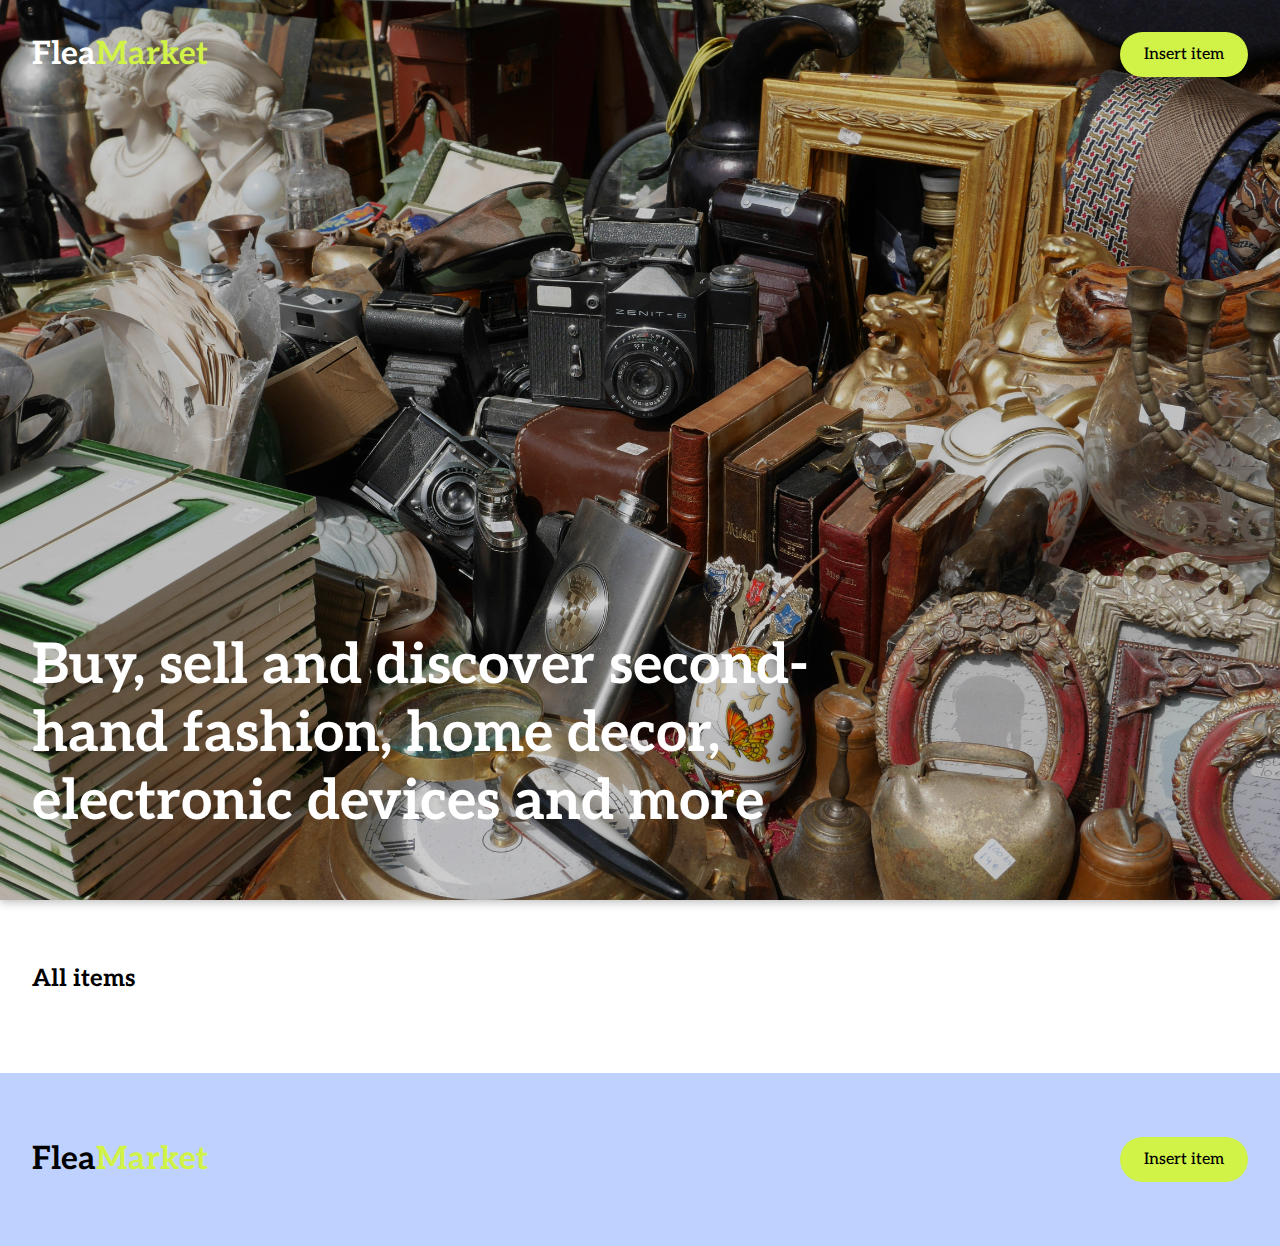
<file: index.html>
<!DOCTYPE html>
<html lang="en">
  <head>
    <meta charset="UTF-8" />
    <meta name="viewport" content="width=device-width, initial-scale=1.0" />
    <title>Document</title>
    <link rel="stylesheet" href="./styles.css" />
  </head>
  <body>
    <div class="page-wrapper">
      <main>
        <header>
          <div class="logo dark-mode">
            <h3>
              <a href="./index.html"
                >Flea<span class="marked-text">Market</span></a
              >
            </h3>
          </div>
          <nav>
            <ul>
              <li><a href="./insert/index.html">Insert item</a></li>
            </ul>
          </nav>
        </header>
        <div class="heading">
          <h1>
            Buy, sell and discover second-hand fashion, home decor, electronic
            devices and more
          </h1>
        </div>
      </main>

      <section class="items">
        <h2>All items</h2>
        <div id="items-wrapper"></div>
      </section>

      <footer>
        <div class="logo">
          <h3>
            <a href="./index.html"
              >Flea<span class="marked-text">Market</span></a
            >
          </h3>
        </div>
        <nav>
          <ul>
            <li><a href="./insert/index.html">Insert item</a></li>
          </ul>
        </nav>
      </footer>
    </div>
    <script type="module" defer src="./script.js"></script>
  </body>
</html>
</file>
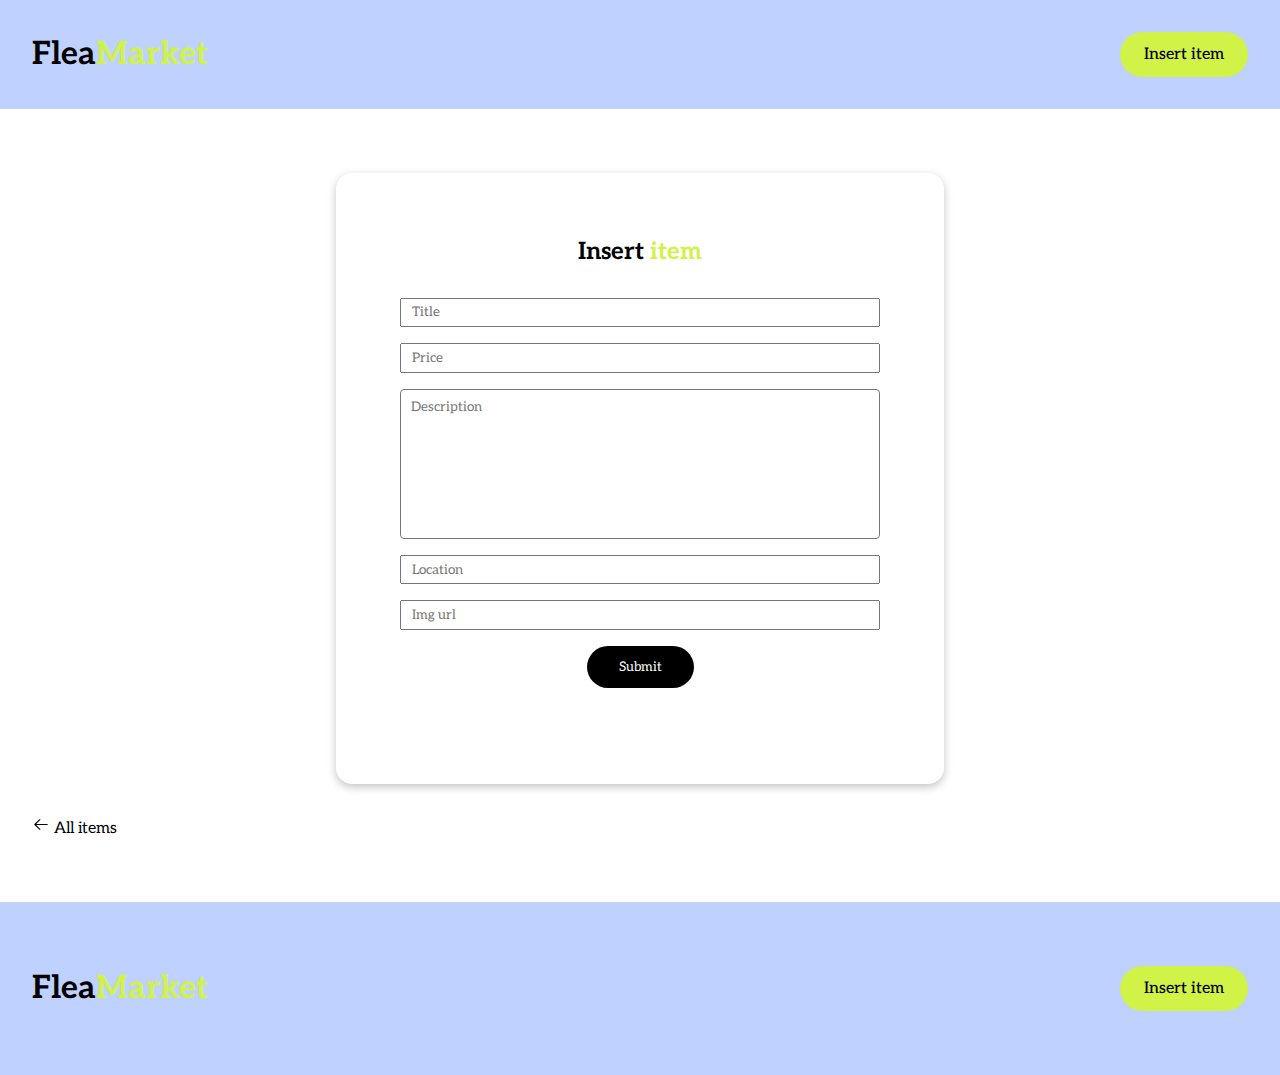
<file: insert/index.html>
<!DOCTYPE html>
<html lang="en">
  <head>
    <meta charset="UTF-8" />
    <meta name="viewport" content="width=device-width, initial-scale=1.0" />
    <title>Document</title>
    <link rel="stylesheet" href="./styles.css" />
  </head>
  <body>
    <div class="page-wrapper">
      <header>
        <div class="logo">
          <h3>
            <a href="../index.html"
              >Flea<span class="marked-text">Market</span></a
            >
          </h3>
        </div>
        <nav>
          <ul>
            <li><a href="./index.html">Insert item</a></li>
          </ul>
        </nav>
      </header>

      <section class="insert-item">
        <div class="insert-item-card">
          <h2 class="title">Insert <span class="marked-text">item</span></h2>
          <div class="form">
            <input type="text" placeholder="Title" id="title" />
            <input type="number" placeholder="Price" id="price" />
            <textarea id="description" placeholder="Description"></textarea>
            <input type="text" placeholder="Location" id="location" />
            <input type="text" placeholder="Img url" id="img-url" />
            <button id="submit-btn">Submit</button>
            <p class="danger" id="error-message"></p>
            <p class="success" id="succcess-message"></p>
          </div>
        </div>
        <div class="all-items-link">
          <a href="../index.html"
            ><img src="../assets/images/arrow-left.svg" alt="" /> All items</a
          >
        </div>
      </section>

      <footer>
        <div class="logo">
          <h3>
            <a href="../index.html"
              >Flea<span class="marked-text">Market</span></a
            >
          </h3>
        </div>
        <nav>
          <ul>
            <li><a href="./index.html">Insert item</a></li>
          </ul>
        </nav>
      </footer>
    </div>
    <script type="module" defer src="./script.js"></script>
  </body>
</html>
</file>
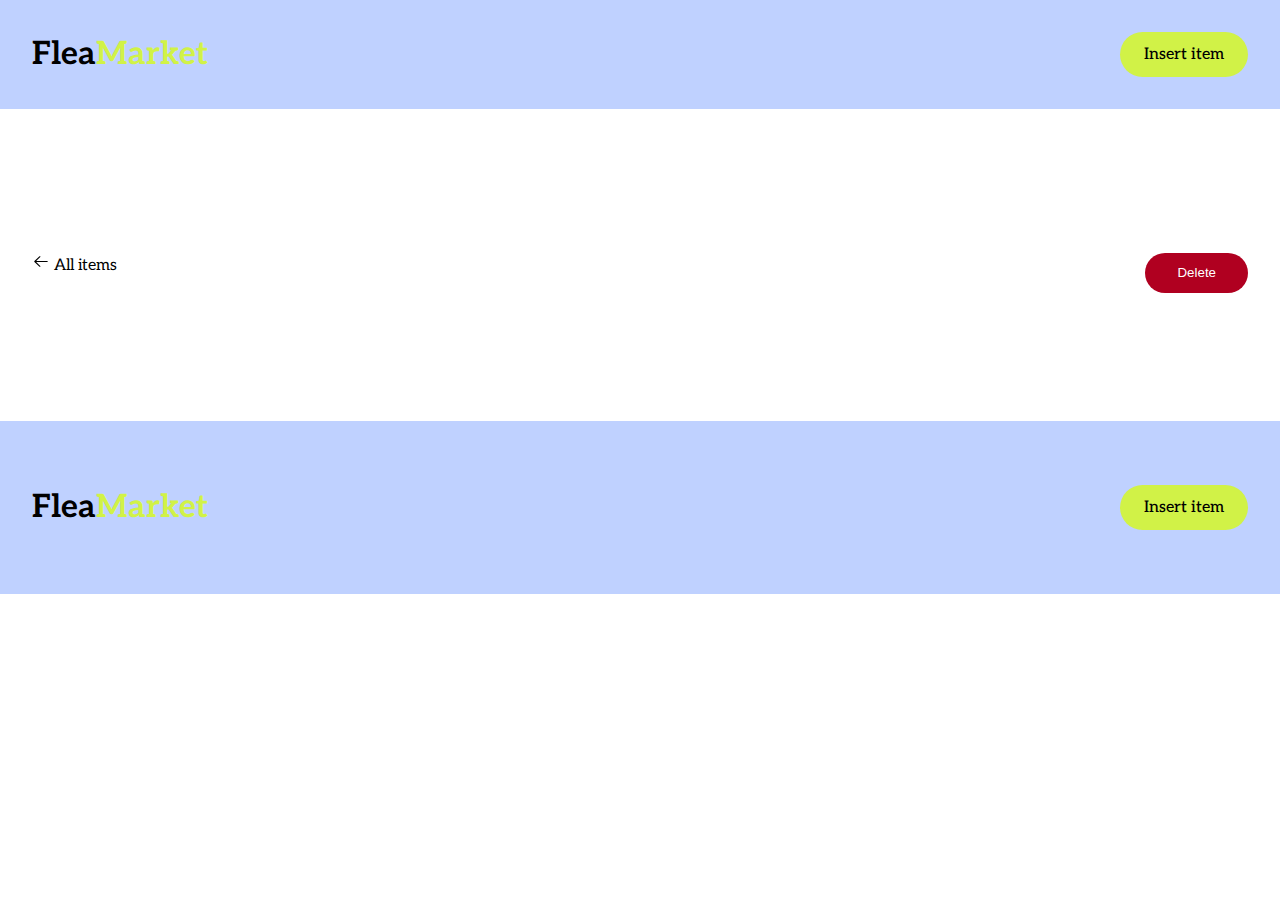
<file: item/index.html>
<!DOCTYPE html>
<html lang="en">
  <head>
    <meta charset="UTF-8" />
    <meta name="viewport" content="width=device-width, initial-scale=1.0" />
    <title>Document</title>
    <link rel="stylesheet" href="./styles.css" />
  </head>
  <body>
    <div class="page-wrapper">
      <header>
        <div class="logo">
          <h3>
            <a href="../index.html"
              >Flea<span class="marked-text">Market</span></a
            >
          </h3>
        </div>
        <nav>
          <ul>
            <li><a href="../insert/index.html">Insert item</a></li>
          </ul>
        </nav>
      </header>

      <section class="item">
        <div id="item-wrapper"></div>
        <div class="buttons">
          <div class="all-items-link">
            <a href="../index.html"
              ><img src="../assets/images/arrow-left.svg" alt="" /> All items</a
            >
          </div>
          <div class="delete">
            <button id="delete-btn">Delete</button>
            <p class="success" id="succcess-message"></p>
          </div>
        </div>
      </section>

      <footer>
        <div class="logo">
          <h3>
            <a href="../index.html"
              >Flea<span class="marked-text">Market</span></a
            >
          </h3>
        </div>
        <nav>
          <ul>
            <li><a href="../insert/index.html">Insert item</a></li>
          </ul>
        </nav>
      </footer>
    </div>
    <script type="module" defer src="./script.js"></script>
  </body>
</html>
</file>
<file: styles.css>
@font-face {
  font-family: "Aleo";
  src: url(./assets/fonts/Aleo/Aleo-VariableFont_wght.ttf);
}

:root {
  --primary-background-color: #bfd1ff;
  --primary-darker-background-color: #a6b1e1;
  --secondary-background-color: #d1f247;
  --secondary-darker-background-color: #c2e812;
  --background-color: white;

  --primary-color: black;
  --secondary-color: white;
  --marked-text-color: #d1f247;

  --error-color: #b00020;
  --main-font-family: "Aleo";
}

* {
  margin: 0;
  padding: 0;
  box-sizing: border-box;
}

main {
  height: 100vh;
  display: flex;
  flex-direction: column;
  justify-content: space-between;
  background-image: url("./assets/images/main-heading-image-1.jpg");
  background-size: cover;
  background-position: center;
  background-repeat: no-repeat;
  background-color: rgba(0, 0, 0, 0.2);
  background-blend-mode: darken;
  box-shadow: rgba(0, 0, 0, 0.24) 0px 3px 8px;
}

header,
footer {
  display: flex;
  justify-content: space-between;
  align-items: center;
}

header {
  /* backdrop-filter: blur(10px); */
  padding: 2rem 2rem;
  /* border-radius: 2rem; */

  /* background: rgba(255, 255, 255, 0.1);
  backdrop-filter: blur(10px); */
  /* border: 1px solid rgba(255, 255, 255, 0.2);  */
}

footer {
  background-color: var(--primary-background-color);
  padding: 4rem 2rem;
}

nav ul {
  display: flex;
  align-items: center;
}

nav ul li {
  list-style: none;
  background-color: var(--secondary-background-color);
  padding: 0.8rem 1.5rem;
  border-radius: 2rem;
}

nav ul li:hover {
  background-color: var(--secondary-darker-background-color);
}

nav ul li a {
  text-decoration: none;
  color: var(--primary-color);
  font-size: 1rem;
  font-weight: 500;
}

.page-wrapper {
  display: flex;
  flex-direction: column;
  gap: 2rem;
  /* padding: 2rem 2rem; */
  font-family: var(--main-font-family);
}

.logo h3 a {
  font-size: 2rem;
  text-decoration: none;
  color: var(--primary-color);
}

.dark-mode h3 a {
  color: var(--secondary-color);
}

.marked-text {
  color: var(--marked-text-color);
}

.heading {
  width: 70%;
  display: flex;
  padding: 4rem 2rem;
  color: var(--secondary-color);
}

.heading h1 {
  font-size: 3.5rem;
}

.items {
  display: flex;
  flex-direction: column;
  gap: 1rem;
  padding: 2rem 2rem;
}

.items button {
  align-self: flex-start;
  display: flex;
  align-items: center;
  gap: 0.2rem;
  padding: 0.3rem 0.5rem;
}

.items button img {
  width: 1.1rem;
  height: 1.1rem;
}

#items-wrapper {
  display: grid;
  grid-template-columns: 1fr 1fr 1fr 1fr;
  gap: 1rem;
}

.card {
  height: auto;
  display: flex;
  flex-direction: column;
  overflow: hidden;
  /* justify-content: space-between; */
  background-color: var(--background-color);
  border-radius: 1rem;
  box-shadow: rgba(0, 0, 0, 0.24) 0px 3px 8px;
  text-decoration: none;
  color: black;
}

.card img {
  width: 100%;
  height: 200px;
  object-fit: cover;
}

.card-heading-wrapper {
  height: 100%;
  display: flex;
  flex-direction: column;
  justify-content: space-between;
  gap: 0.5rem;
  padding: 1rem 2rem;
}

.price {
  text-align: right;
  color: var(--marked-text-color);
}

@media (max-width: 768px) {
  #items-wrapper {
    display: grid;
    grid-template-columns: 1fr;
    gap: 2rem;
  }
  .heading {
    width: 100%;
  }
  .heading h1 {
    font-size: 3rem;
  }
}
</file>
<file: insert/styles.css>
@font-face {
  font-family: "Aleo";
  src: url(../assets/fonts/Aleo/Aleo-VariableFont_wght.ttf);
}

:root {
  --primary-background-color: #bfd1ff;
  --primary-darker-background-color: #a6b1e1;
  --secondary-background-color: #d1f247;
  --secondary-darker-background-color: #c2e812;
  --background-color: white;
  --surface-background-color: white;
  --submit-button-background-color: black;

  --primary-color: black;
  --secondary-color: white;
  --marked-text-color: #d1f247;

  --error-color: #b00020;
  --main-font-family: "Aleo";
}

* {
  margin: 0;
  padding: 0;
  box-sizing: border-box;
}

header,
footer {
  display: flex;
  justify-content: space-between;
  align-items: center;
  background-color: var(--primary-background-color);
}

header {
  /* backdrop-filter: blur(10px); */
  padding: 2rem 2rem;
  /* border-radius: 2rem; */

  /* background: rgba(255, 255, 255, 0.1);
  backdrop-filter: blur(10px); */
  /* border: 1px solid rgba(255, 255, 255, 0.2);  */
}

footer {
  padding: 4rem 2rem;
}

nav ul {
  display: flex;
  align-items: center;
}

nav ul li {
  list-style: none;
  background-color: var(--secondary-background-color);
  padding: 0.8rem 1.5rem;
  border-radius: 2rem;
}

nav ul li:hover {
  background-color: var(--secondary-darker-background-color);
}

nav ul li a {
  text-decoration: none;
  color: var(--primary-color);
  font-size: 1rem;
  font-weight: 500;
}

.page-wrapper {
  display: flex;
  flex-direction: column;
  gap: 2rem;
  /* padding: 2rem 2rem; */
  font-family: var(--main-font-family);
}

.logo h3 a {
  font-size: 2rem;
  text-decoration: none;
  color: var(--primary-color);
}

.marked-text {
  color: var(--marked-text-color);
}

.insert-item {
  display: flex;
  flex-direction: column;
  justify-content: center;
  align-items: center;
  gap: 2rem;
  padding: 2rem;
}

.insert-item-card {
  width: 50%;
  height: auto;
  display: flex;
  flex-direction: column;
  align-items: center;
  gap: 2rem;
  padding: 4rem 4rem;
  background-color: white;
  border-radius: 1rem;
  box-shadow: rgba(0, 0, 0, 0.24) 0px 3px 8px;
}

.form {
  width: 100%;
  display: flex;
  flex-direction: column;
  gap: 1rem;
}

.title {
  text-align: center;
}

.form input {
  padding: 0.3rem 0.6rem;
  font-family: var(--main-font-family);
}

.form textarea {
  width: 100%;
  height: 150px;
  padding: 0.6rem;
  border-radius: 4px;
  resize: none;
  font-family: var(--main-font-family);
}

#submit-btn {
  padding: 0.8rem 2rem;
  border: none;
  align-self: center;
  background-color: var(--submit-button-background-color);
  color: var(--secondary-color);
  border-radius: 2rem;
  cursor: pointer;
  font-family: var(--main-font-family);
}

#submit-btn:hover {
  background-color: var(--secondary-background-color);
  color: var(--primary-color);
}

.success {
  color: var(--secondary-darker-background-color);
  text-align: center;
  font-size: 0.8rem;
}

.danger {
  color: var(--error-color);
  text-align: center;
  font-size: 0.8rem;
}

.all-items-link {
  align-self: flex-start;
}

.all-items-link a {
  text-decoration: none;
  color: var(--primary-color);
}

.all-items-link a img {
  width: 1.1rem;
  height: 1.1rem;
}

@media (max-width: 768px) {
  .insert-item-card {
    width: 100%;
  }
}
</file>
<file: item/styles.css>
@font-face {
  font-family: "Aleo";
  src: url(../assets/fonts/Aleo/Aleo-VariableFont_wght.ttf);
}

:root {
  --primary-background-color: #bfd1ff;
  --primary-darker-background-color: #a6b1e1;
  --secondary-background-color: #d1f247;
  --secondary-darker-background-color: #c2e812;
  --background-color: white;
  --surface-background-color: white;
  --submit-button-background-color: black;

  --primary-color: black;
  --secondary-color: white;
  --marked-text-color: #d1f247;

  --error-color: #b00020;
  --main-font-family: "Aleo";
}

* {
  margin: 0;
  padding: 0;
  box-sizing: border-box;
}

header,
footer {
  display: flex;
  justify-content: space-between;
  align-items: center;
  background-color: var(--primary-background-color);
}

header {
  padding: 2rem 2rem;
}

footer {
  padding: 4rem 2rem;
}

nav ul {
  display: flex;
  align-items: center;
}

nav ul li {
  list-style: none;
  background-color: var(--secondary-background-color);
  padding: 0.8rem 1.5rem;
  border-radius: 2rem;
}

nav ul li:hover {
  background-color: var(--secondary-darker-background-color);
}

nav ul li a {
  text-decoration: none;
  color: var(--primary-color);
  font-size: 1rem;
  font-weight: 500;
}

.page-wrapper {
  display: flex;
  flex-direction: column;
  gap: 2rem;
  font-family: var(--main-font-family);
}

.logo h3 a {
  font-size: 2rem;
  text-decoration: none;
  color: var(--primary-color);
}

.marked-text {
  color: var(--marked-text-color);
}

.item {
  display: flex;
  flex-direction: column;
  gap: 1rem;
  padding: 4rem 2rem;
}

#item-wrapper {
  padding-bottom: 2rem;
  display: grid;
  grid-template-columns: 3fr 9fr;
  gap: 2rem;
}

.card {
  width: 100%;
  height: auto;
  display: flex;
  flex-direction: column;
  justify-content: center;
  gap: 2rem;
  overflow: hidden;
  padding: 3rem 3rem;
  background-color: var(--background-color);
  border-radius: 1rem;
  box-shadow: rgba(0, 0, 0, 0.24) 0px 3px 8px;
}

.img-wrapper {
  width: 100%;
  height: auto;
  overflow: hidden;
  border-radius: 1rem;
  box-shadow: rgba(0, 0, 0, 0.24) 0px 3px 8px;
}
.img-wrapper img {
  width: 100%;
  height: 100%;
  object-fit: contain;
}

.card-heading-wrapper {
  display: flex;
  flex-direction: column;
  gap: 2rem;
}

.card-heading-title {
  font-size: 2rem;
}

.price {
  color: var(--marked-text-color);
}

.card-description-wrapper {
  display: flex;
  flex-direction: column;
  gap: 1rem;
}

.buttons {
  display: flex;
  justify-content: space-between;
}

#delete-btn {
  background-color: var(--error-color);
  color: var(--secondary-color);
  padding: 0.8rem 2rem;
  cursor: pointer;
  align-self: flex-start;
  border: none;
  border-radius: 2rem;
}

.success {
  color: var(--secondary-darker-background-color);
  font-size: 0.8rem;
  padding-top: 1rem;
  padding-bottom: 1rem;
}

.all-items-link {
  align-self: flex-start;
  padding-bottom: 1rem;
}

.all-items-link a {
  text-decoration: none;
  color: var(--primary-color);
}

.all-items-link a img {
  width: 1.1rem;
  height: 1.1rem;
}

@media (max-width: 768px) {
  #item-wrapper {
    display: grid;
    grid-template-columns: 1fr;
    gap: 2rem;
  }
}
</file>
